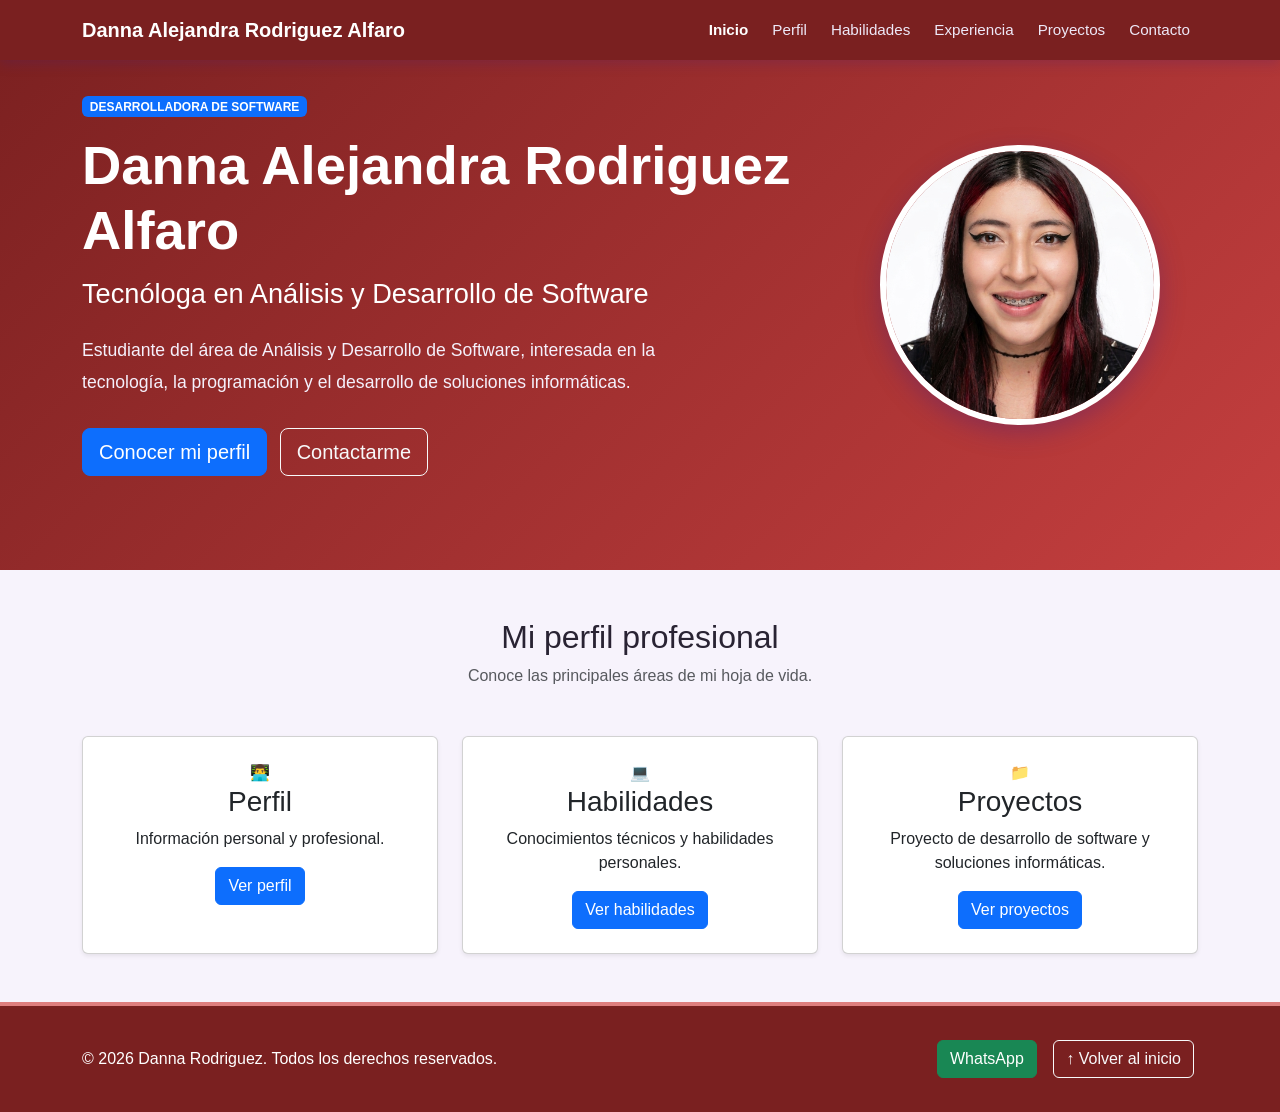
<file: index.html>
<!DOCTYPE html>
<html lang="es">

<head>

    <meta charset="UTF-8">

    <meta name="viewport" content="width=device-width, initial-scale=1.0">

    <title>Hoja de Vida - Danna Alejandra Rodriguez Alfaro</title>

    <link href="https://cdn.jsdelivr.net/npm/bootstrap@5.3.8/dist/css/bootstrap.min.css" rel="stylesheet">

    <link rel="stylesheet" href="css/index.css">

</head>

<body>

<nav class="navbar navbar-expand-lg navbar-dark bg-dark fixed-top">

    <div class="container">

        <a class="navbar-brand fw-bold" href="index.html"> Danna Alejandra Rodriguez Alfaro </a>

        <button class="navbar-toggler" type="button" data-bs-toggle="collapse" data-bs-target="#menuPrincipal">

            <span class="navbar-toggler-icon"></span>

        </button>


        <div class="collapse navbar-collapse" id="menuPrincipal">

            <ul class="navbar-nav ms-auto">

                <li class="nav-item">

                    <a class="nav-link active" href="index.html"> Inicio </a>

                </li>

                <li class="nav-item">

                    <a class="nav-link" href="perfil.html"> Perfil </a>

                </li>

                <li class="nav-item">

                    <a class="nav-link" href="habilidades.html"> Habilidades </a>

                </li>

                <li class="nav-item">

                    <a class="nav-link" href="experiencia.html"> Experiencia </a>

                </li>

                <li class="nav-item">

                    <a class="nav-link" href="proyectos.html"> Proyectos </a>

                </li>

                <li class="nav-item">

                    <a class="nav-link" href="contacto.html"> Contacto </a>

                </li>

            </ul>

        </div>

    </div>

</nav>

<header class="hero">

    <div class="container">

        <div class="row align-items-center">


            <div class="col-lg-8">

                <span class="badge text-bg-primary mb-3">

                    DESARROLLADORA DE SOFTWARE

                </span>


                <h1 class="display-3 fw-bold">

                    Danna Alejandra Rodriguez Alfaro

                </h1>


                <h2>

                    Tecnóloga en Análisis y Desarrollo de Software

                </h2>


                <p class="lead mt-4">

                    Estudiante del área de Análisis y Desarrollo de Software,
                    interesada en la tecnología, la programación y el desarrollo
                    de soluciones informáticas.

                </p>

                <div class="mt-4">

                    <a href="perfil.html" class="btn btn-primary btn-lg me-2"> Conocer mi perfil </a>

                    <a href="contacto.html" class="btn btn-outline-light btn-lg"> Contactarme </a>

                </div>

            </div>


            <div class="col-lg-4 text-center mt-5 mt-lg-0">

                <img src="img/fotomia.png" alt="Foto de Danna Alejandra Rodriguez Alfaro" class="foto-perfil img-fluid rounded-circle">

            </div>

        </div>

    </div>

</header>


<section class="py-5">

    <div class="container">

        <div class="text-center mb-5">

            <h2>

                Mi perfil profesional

            </h2>

            <p class="text-muted">

                Conoce las principales áreas de mi hoja de vida.

            </p>

        </div>


        <div class="row g-4">


            <div class="col-md-4">

                <div class="card text-center h-100 shadow-sm">

                    <div class="card-body p-4">

                        <div class="icono">

                            👨‍💻

                        </div>

                        <h3>

                            Perfil

                        </h3>

                        <p>

                            Información personal y profesional.

                        </p>

                        <a href="perfil.html" class="btn btn-primary"> Ver perfil </a>

                    </div>

                </div>

            </div>


            <div class="col-md-4">

                <div class="card text-center h-100 shadow-sm">

                    <div class="card-body p-4">

                        <div class="icono">

                            💻

                        </div>

                        <h3>

                            Habilidades

                        </h3>

                        <p>

                            Conocimientos técnicos y habilidades personales.

                        </p>

                        <a href="habilidades.html" class="btn btn-primary"> Ver habilidades </a>

                    </div>

                </div>

            </div>


            <div class="col-md-4">

                <div class="card text-center h-100 shadow-sm">

                    <div class="card-body p-4">

                        <div class="icono">

                            📁

                        </div>

                        <h3>

                            Proyectos

                        </h3>

                        <p>

                            Proyecto de desarrollo de software y soluciones informáticas.

                        </p>

                        <a href="proyectos.html" class="btn btn-primary"> Ver proyectos </a>

                    </div>

                </div>

            </div>

        </div>

    </div>

</section>

<footer>

    <div class="container">

        <div class="row align-items-center">

            <div class="col-md-6 text-center text-md-start">

                <p class="mb-0">

                    © 2026 Danna Rodriguez.
                    Todos los derechos reservados.

                </p>

            </div>


            <div class="col-md-6 text-center text-md-end mt-3 mt-md-0">

                <a href="https://wa.me/573227194558" target="_blank" class="btn btn-success me-2"> WhatsApp </a>

                <a href="index.html" class="btn btn-outline-light"> ↑ Volver al inicio </a>

            </div>

        </div>

    </div>

</footer>

<script src="https://cdn.jsdelivr.net/npm/bootstrap@5.3.8/dist/js/bootstrap.bundle.min.js"></script>

</body>

</html>
</file>
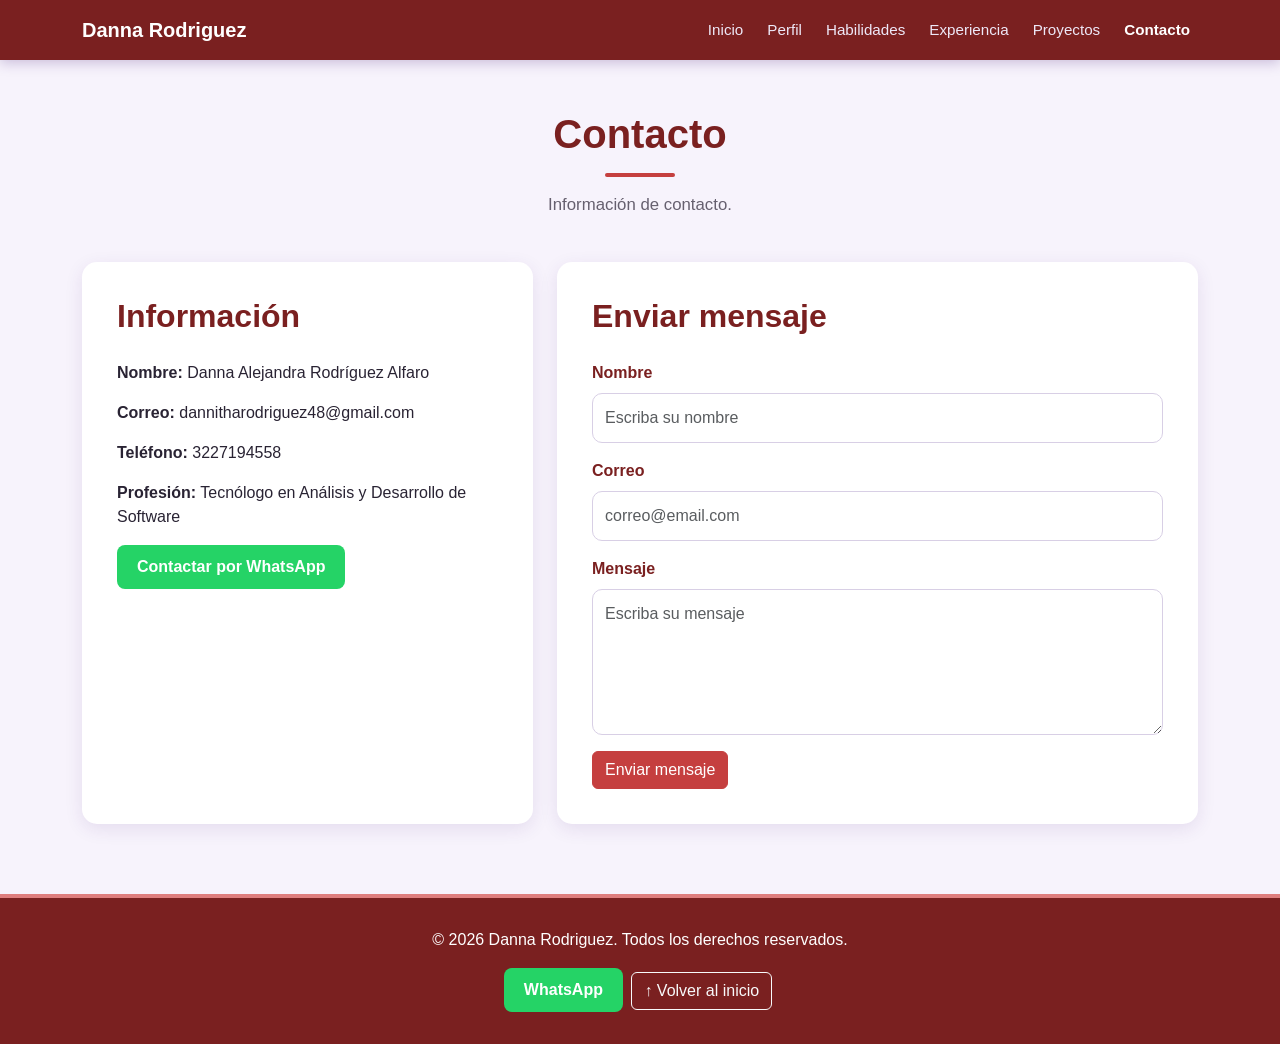
<file: contacto.html>
<!doctype html>
<html lang="es">

<head>

    <meta charset="utf-8">
    <meta name="viewport" content="width=device-width, initial-scale=1">

    <title>Contacto | Danna Rodriguez</title>

    <link href="https://cdn.jsdelivr.net/npm/bootstrap@5.3.8/dist/css/bootstrap.min.css" rel="stylesheet">

    <link rel="stylesheet" href="css/contacto.css">

</head>

<body>

    <nav class="navbar navbar-expand-lg navbar-dark bg-dark fixed-top">

        <div class="container">

            <a class="navbar-brand fw-bold" href="index.html"> Danna Rodriguez </a>

            <button class="navbar-toggler" type="button" data-bs-toggle="collapse" data-bs-target="#menuPrincipal" aria-controls="menuPrincipal" aria-expanded="false" aria-label="Mostrar menú">

                <span class="navbar-toggler-icon"></span>

            </button>

            <div class="collapse navbar-collapse" id="menuPrincipal">

                <ul class="navbar-nav ms-auto">

                    <li class="nav-item">
                        <a class="nav-link" href="index.html"> Inicio </a>
                    </li>

                    <li class="nav-item">
                        <a class="nav-link" href="perfil.html"> Perfil </a>
                    </li>

                    <li class="nav-item">
                        <a class="nav-link" href="habilidades.html"> Habilidades </a>
                    </li>

                    <li class="nav-item">
                        <a class="nav-link" href="experiencia.html"> Experiencia </a>
                    </li>

                    <li class="nav-item">
                        <a class="nav-link" href="proyectos.html"> Proyectos </a>
                    </li>

                    <li class="nav-item">
                        <a class="nav-link active" href="contacto.html"> Contacto </a>
                    </li>

                </ul>

            </div>

        </div>

    </nav>


    <main class="pagina">

        <section class="seccion contacto-seccion">

            <div class="container">

                <div class="titulo-pagina">

                    <h1>Contacto</h1>

                    <p>Información de contacto.</p>

                </div>


                <div class="row g-4">

                    <div class="col-lg-5">

                        <div class="contacto-card h-100">

                            <h2>Información</h2>

                            <p><strong>Nombre:</strong> Danna Alejandra Rodríguez Alfaro</p>

                            <p><strong>Correo:</strong> dannitharodriguez48@gmail.com</p>

                            <p><strong>Teléfono:</strong> 3227194558</p>

                            <p><strong>Profesión:</strong> Tecnólogo en Análisis y Desarrollo de Software</p>

                            <a href="https://wa.me/573227194558" target="_blank" class="btn-whatsapp"> Contactar por WhatsApp </a>

                        </div>

                    </div>


                    <div class="col-lg-7">

                        <div class="contacto-card">

                            <h2>Enviar mensaje</h2>

                            <form>

                                <div class="mb-3">

                                    <label for="nombre" class="form-label">Nombre</label>

                                    <input type="text" class="form-control" id="nombre" placeholder="Escriba su nombre">

                                </div>


                                <div class="mb-3">

                                    <label for="correo" class="form-label">Correo</label>

                                    <input type="email" class="form-control" id="correo" placeholder="correo@email.com">

                                </div>


                                <div class="mb-3">

                                    <label for="mensaje" class="form-label">Mensaje</label>

                                    <textarea class="form-control" id="mensaje" rows="5" placeholder="Escriba su mensaje"></textarea>

                                </div>


                                <button type="submit" class="btn btn-primary">
                                    Enviar mensaje
                                </button>

                            </form>

                        </div>

                    </div>

                </div>

            </div>

        </section>

    </main>


    <footer>

        <div class="container text-center">

            <p>
                © 2026 Danna Rodriguez.
                Todos los derechos reservados.
            </p>

            <div class="mt-3">

                <a href="https://wa.me/573227194558" target="_blank" class="btn-whatsapp"> WhatsApp </a>

                <a href="index.html" class="btn btn-outline-light"> ↑ Volver al inicio </a>

            </div>

        </div>

    </footer>


    <script src="https://cdn.jsdelivr.net/npm/bootstrap@5.3.8/dist/js/bootstrap.bundle.min.js"></script>

</body>

</html>
</file>
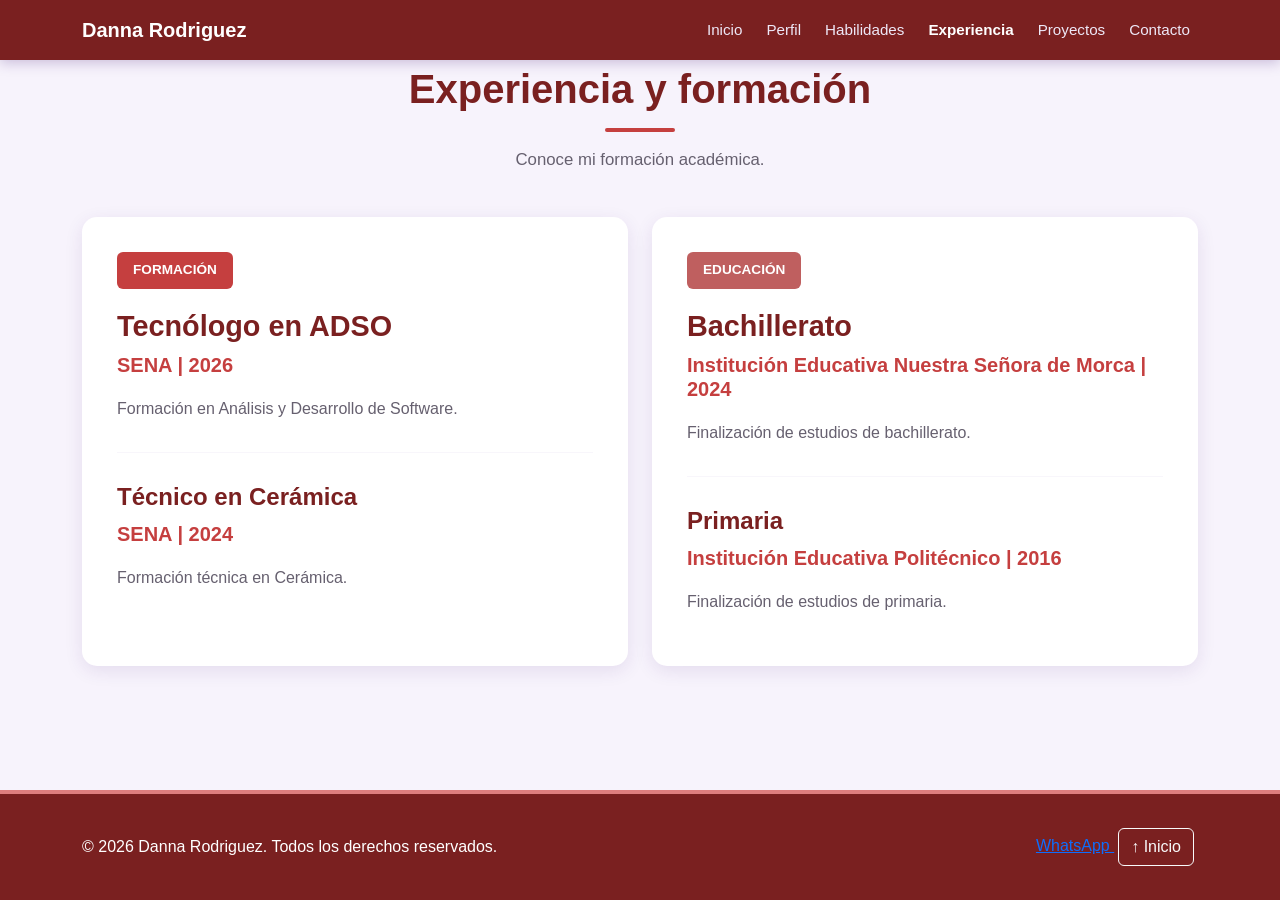
<file: experiencia.html>
<!doctype html>
<html lang="es">

<head>

    <meta charset="utf-8">
    <meta name="viewport" content="width=device-width, initial-scale=1">

    <title>Experiencia | Danna Rodriguez</title>

    <link href="https://cdn.jsdelivr.net/npm/bootstrap@5.3.8/dist/css/bootstrap.min.css" rel="stylesheet">

    <link rel="stylesheet" href="css/experiencia.css">

</head>

<body>

    <nav class="navbar navbar-expand-lg navbar-dark bg-dark fixed-top">

        <div class="container">

            <a class="navbar-brand fw-bold" href="index.html"> Danna Rodriguez </a>

            <button class="navbar-toggler" type="button" data-bs-toggle="collapse" data-bs-target="#menuPrincipal" aria-controls="menuPrincipal" aria-expanded="false" aria-label="Mostrar menú">

                <span class="navbar-toggler-icon"></span>

            </button>

            <div class="collapse navbar-collapse" id="menuPrincipal">

                <ul class="navbar-nav ms-auto">

                    <li class="nav-item">
                        <a class="nav-link" href="index.html"> Inicio </a>
                    </li>

                    <li class="nav-item">
                        <a class="nav-link" href="perfil.html"> Perfil </a>
                    </li>

                    <li class="nav-item">
                        <a class="nav-link" href="habilidades.html"> Habilidades </a>
                    </li>

                    <li class="nav-item">
                        <a class="nav-link active" href="experiencia.html"> Experiencia </a>
                    </li>

                    <li class="nav-item">
                        <a class="nav-link" href="proyectos.html"> Proyectos </a>
                    </li>

                    <li class="nav-item">
                        <a class="nav-link" href="contacto.html"> Contacto </a>
                    </li>

                </ul>

            </div>

        </div>

    </nav>


    <main class="pagina">

        <section class="seccion experiencia-seccion">

            <div class="container">

                <div class="titulo-pagina">

                    <h1>Experiencia y formación</h1>

                    <p>
                        Conoce mi formación académica.
                    </p>

                </div>


                <div class="row g-4">

                    <div class="col-lg-6">

                        <div class="card experiencia-card">

                            <div class="card-body">

                                <span class="etiqueta experiencia">
                                    FORMACIÓN
                                </span>

                                <h2>Tecnólogo en ADSO</h2>

                                <h5>SENA | 2026</h5>

                                <p>
                                    Formación en Análisis y Desarrollo de Software.
                                </p>


                                <hr>


                                <h3>Técnico en Cerámica</h3>

                                <h5>SENA | 2024</h5>

                                <p>
                                    Formación técnica en Cerámica.
                                </p>

                            </div>

                        </div>

                    </div>


                    <div class="col-lg-6">

                        <div class="card experiencia-card">

                            <div class="card-body">

                                <span class="etiqueta educacion">
                                    EDUCACIÓN
                                </span>

                                <h2>Bachillerato</h2>

                                <h5>Institución Educativa Nuestra Señora de Morca | 2024</h5>

                                <p>
                                    Finalización de estudios de bachillerato.
                                </p>


                                <hr>


                                <h3>Primaria</h3>

                                <h5>Institución Educativa Politécnico | 2016</h5>

                                <p>
                                    Finalización de estudios de primaria.
                                </p>

                            </div>

                        </div>

                    </div>

                </div>

            </div>

        </section>

    </main>


    <footer>

        <div class="container">

            <div class="row align-items-center">

                <div class="col-md-6 text-center text-md-start">

                    <p class="mb-0">
                        © 2026 Danna Rodriguez.
                        Todos los derechos reservados.
                    </p>

                </div>

                <div class="col-md-6 text-center text-md-end mt-3 mt-md-0">

                    <a href="https://wa.me/573227194558" target="_blank" class="btn-whatsapp"> WhatsApp </a>

                    <a href="index.html" class="btn btn-outline-light"> ↑ Inicio </a>

                </div>

            </div>

        </div>

    </footer>


    <script src="https://cdn.jsdelivr.net/npm/bootstrap@5.3.8/dist/js/bootstrap.bundle.min.js"></script>

</body>

</html>
</file>
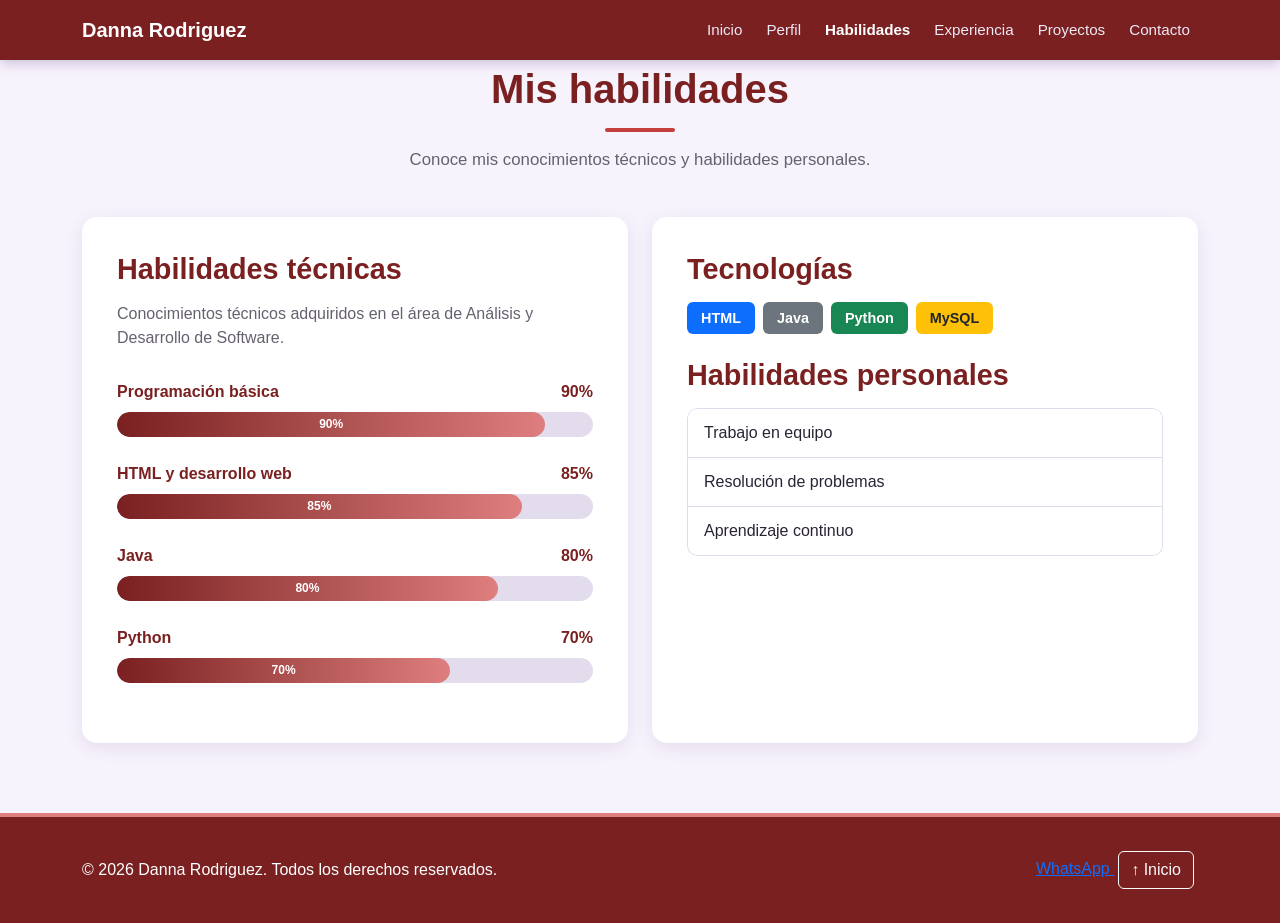
<file: habilidades.html>
<!doctype html>
<html lang="es">

<head>

    <meta charset="utf-8">
    <meta name="viewport" content="width=device-width, initial-scale=1">

    <title>Habilidades | Danna Rodriguez</title>

    <link href="https://cdn.jsdelivr.net/npm/bootstrap@5.3.8/dist/css/bootstrap.min.css" rel="stylesheet">

    <link rel="stylesheet" href="css/habilidades.css">

</head>

<body>

    <nav class="navbar navbar-expand-lg navbar-dark bg-dark fixed-top">

        <div class="container">

            <a class="navbar-brand fw-bold" href="index.html"> Danna Rodriguez </a>

            <button class="navbar-toggler" type="button" data-bs-toggle="collapse" data-bs-target="#menuPrincipal" aria-controls="menuPrincipal" aria-expanded="false" aria-label="Mostrar menú">

                <span class="navbar-toggler-icon"></span>

            </button>

            <div class="collapse navbar-collapse" id="menuPrincipal">

                <ul class="navbar-nav ms-auto">

                    <li class="nav-item">
                        <a class="nav-link" href="index.html"> Inicio </a>
                    </li>

                    <li class="nav-item">
                        <a class="nav-link" href="perfil.html"> Perfil </a>
                    </li>

                    <li class="nav-item">
                        <a class="nav-link active" href="habilidades.html"> Habilidades </a>
                    </li>

                    <li class="nav-item">
                        <a class="nav-link" href="experiencia.html"> Experiencia </a>
                    </li>

                    <li class="nav-item">
                        <a class="nav-link" href="proyectos.html"> Proyectos </a>
                    </li>

                    <li class="nav-item">
                        <a class="nav-link" href="contacto.html"> Contacto </a>
                    </li>

                </ul>

            </div>

        </div>

    </nav>


    <main class="pagina">

        <section class="seccion habilidades-seccion">

            <div class="container">

                <div class="titulo-pagina">

                    <h1>Mis habilidades</h1>

                    <p>
                        Conoce mis conocimientos técnicos y habilidades personales.
                    </p>

                </div>


                <div class="row g-4">

                    <div class="col-lg-6">

                        <div class="card habilidades-card">

                            <div class="card-body">

                                <h2>Habilidades técnicas</h2>

                                <p class="descripcion-card">
                                    Conocimientos técnicos adquiridos en el área
                                    de Análisis y Desarrollo de Software.
                                </p>


                                <div class="habilidad">

                                    <div class="d-flex justify-content-between">

                                        <strong>Programación básica</strong>

                                        <strong>90%</strong>

                                    </div>

                                    <div class="progress">

                                        <div class="progress-bar" role="progressbar" style="width: 90%;">
                                            90%
                                        </div>

                                    </div>

                                </div>


                                <div class="habilidad">

                                    <div class="d-flex justify-content-between">

                                        <strong>HTML y desarrollo web</strong>

                                        <strong>85%</strong>

                                    </div>

                                    <div class="progress">

                                        <div class="progress-bar" role="progressbar" style="width: 85%;">
                                            85%
                                        </div>

                                    </div>

                                </div>


                                <div class="habilidad">

                                    <div class="d-flex justify-content-between">

                                        <strong>Java</strong>

                                        <strong>80%</strong>

                                    </div>

                                    <div class="progress">

                                        <div class="progress-bar" role="progressbar" style="width: 80%;">
                                            80%
                                        </div>

                                    </div>

                                </div>


                                <div class="habilidad">

                                    <div class="d-flex justify-content-between">

                                        <strong>Python</strong>

                                        <strong>70%</strong>

                                    </div>

                                    <div class="progress">

                                        <div class="progress-bar" role="progressbar" style="width: 70%;">
                                            70%
                                        </div>

                                    </div>

                                </div>

                            </div>

                        </div>

                    </div>


                    <div class="col-lg-6">

                        <div class="card habilidades-card">

                            <div class="card-body">

                                <h2>Tecnologías</h2>

                                <div class="tecnologias mb-4">

                                    <span class="badge bg-primary">HTML</span>

                                    <span class="badge bg-secondary">Java</span>

                                    <span class="badge bg-success">Python</span>

                                    <span class="badge bg-warning text-dark">MySQL</span>

                                </div>


                                <h2>Habilidades personales</h2>

                                <div class="list-group">

                                    <div class="list-group-item">
                                        Trabajo en equipo
                                    </div>

                                    <div class="list-group-item">
                                        Resolución de problemas
                                    </div>

                                    <div class="list-group-item">
                                        Aprendizaje continuo
                                    </div>

                                </div>

                            </div>

                        </div>

                    </div>

                </div>

            </div>

        </section>

    </main>


    <footer>

        <div class="container">

            <div class="row align-items-center">

                <div class="col-md-6 text-center text-md-start">

                    <p class="mb-0">
                        © 2026 Danna Rodriguez.
                        Todos los derechos reservados.
                    </p>

                </div>

                <div class="col-md-6 text-center text-md-end mt-3 mt-md-0">

                    <a href="https://wa.me/573227194558" target="_blank" class="btn-whatsapp"> WhatsApp </a>

                    <a href="index.html" class="btn btn-outline-light"> ↑ Inicio </a>

                </div>

            </div>

        </div>

    </footer>


    <script src="https://cdn.jsdelivr.net/npm/bootstrap@5.3.8/dist/js/bootstrap.bundle.min.js"></script>

</body>

</html>
</file>
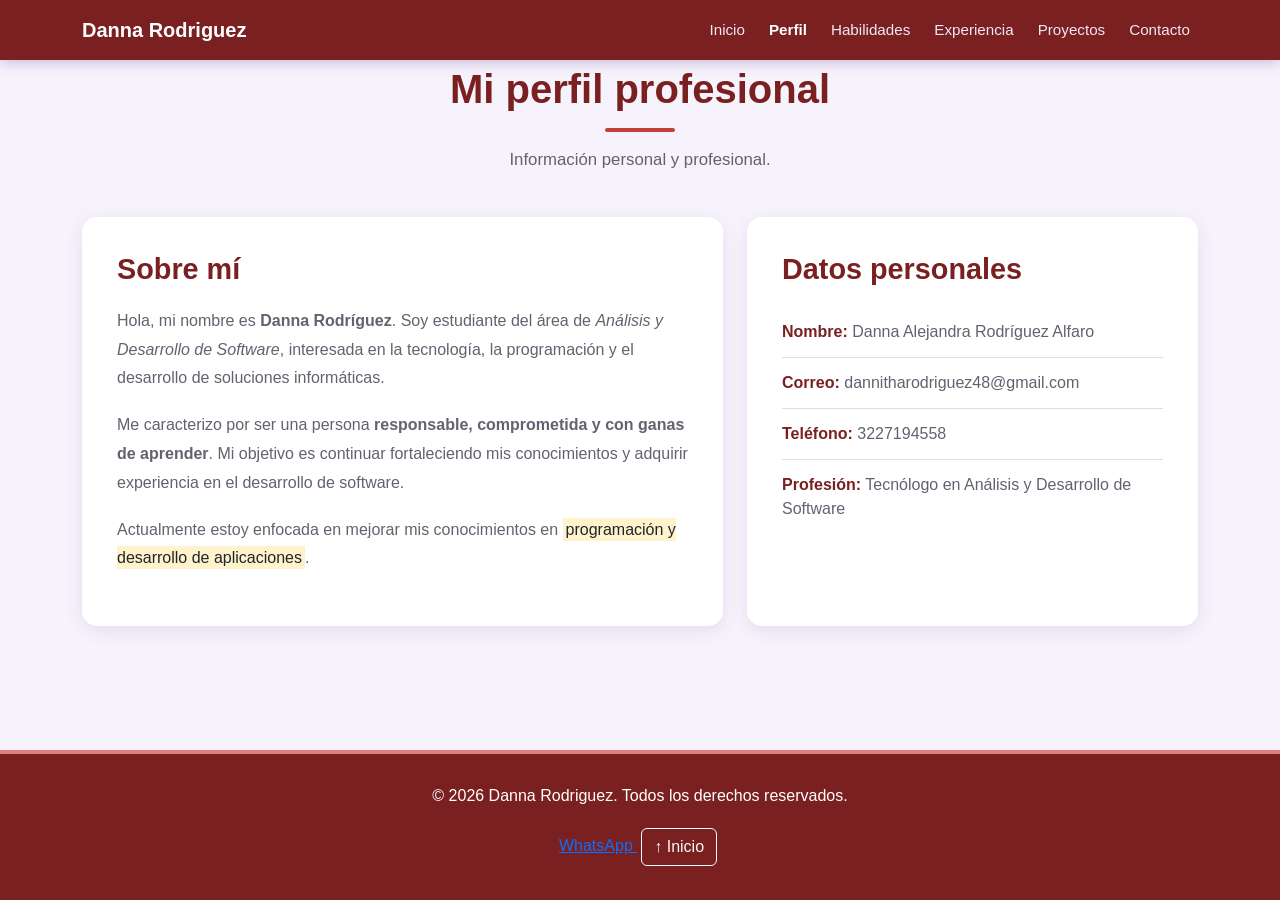
<file: perfil.html>
<!doctype html>
<html lang="es">

<head>

    <meta charset="utf-8">
    <meta name="viewport" content="width=device-width, initial-scale=1">

    <title>Perfil | Danna Alejandra Rodriguez Alfaro</title>

    <link href="https://cdn.jsdelivr.net/npm/bootstrap@5.3.8/dist/css/bootstrap.min.css" rel="stylesheet">

    <link rel="stylesheet" href="css/perfil.css">

</head>

<body>

    <nav class="navbar navbar-expand-lg navbar-dark bg-dark fixed-top">

        <div class="container">

            <a class="navbar-brand fw-bold" href="index.html"> Danna Rodriguez </a>

            <button class="navbar-toggler" type="button" data-bs-toggle="collapse" data-bs-target="#menuPrincipal" aria-controls="menuPrincipal" aria-expanded="false" aria-label="Mostrar menú">

                <span class="navbar-toggler-icon"></span>

            </button>

            <div class="collapse navbar-collapse" id="menuPrincipal">

                <ul class="navbar-nav ms-auto">

                    <li class="nav-item">
                        <a class="nav-link" href="index.html"> Inicio </a>
                    </li>

                    <li class="nav-item">
                        <a class="nav-link active" href="perfil.html"> Perfil </a>
                    </li>

                    <li class="nav-item">
                        <a class="nav-link" href="habilidades.html"> Habilidades </a>
                    </li>

                    <li class="nav-item">
                        <a class="nav-link" href="experiencia.html"> Experiencia </a>
                    </li>

                    <li class="nav-item">
                        <a class="nav-link" href="proyectos.html"> Proyectos </a>
                    </li>

                    <li class="nav-item">
                        <a class="nav-link" href="contacto.html"> Contacto </a>
                    </li>

                </ul>

            </div>

        </div>

    </nav>


    <main class="pagina">

        <section class="seccion perfil-seccion">

            <div class="container">

                <div class="titulo-pagina">

                    <h1>Mi perfil profesional</h1>

                    <p>Información personal y profesional.</p>

                </div>

                <div class="row g-4">

                    <div class="col-lg-7">

                        <div class="card perfil-card">

                            <div class="card-body">

                                <h2>Sobre mí</h2>

                                <p>
                                    Hola, mi nombre es <strong>Danna Rodríguez</strong>.
                                    Soy estudiante del área de
                                    <em>Análisis y Desarrollo de Software</em>,
                                    interesada en la tecnología, la programación
                                    y el desarrollo de soluciones informáticas.
                                </p>

                                <p>
                                    Me caracterizo por ser una persona
                                    <strong>responsable, comprometida y con ganas de aprender</strong>.
                                    Mi objetivo es continuar fortaleciendo mis conocimientos
                                    y adquirir experiencia en el desarrollo de software.
                                </p>

                                <p>
                                    Actualmente estoy enfocada en mejorar mis conocimientos
                                    en <mark>programación y desarrollo de aplicaciones</mark>.
                                </p>

                            </div>

                        </div>

                    </div>

                    <div class="col-lg-5">

                        <div class="card perfil-card">

                            <div class="card-body">

                                <h2>Datos personales</h2>

                                <div class="dato-personal">
                                    <strong>Nombre:</strong> Danna Alejandra Rodríguez Alfaro
                                </div>

                                <div class="dato-personal">
                                    <strong>Correo:</strong> dannitharodriguez48@gmail.com
                                </div>

                                <div class="dato-personal">
                                    <strong>Teléfono:</strong> 3227194558
                                </div>

                                <div class="dato-personal">
                                    <strong>Profesión:</strong> Tecnólogo en Análisis y Desarrollo de Software
                                </div>

                            </div>

                        </div>

                    </div>

                </div>

            </div>

        </section>

    </main>


    <footer>

        <div class="container text-center">

            <p>
                © 2026 Danna Rodriguez.
                Todos los derechos reservados.
            </p>

            <div class="mt-3">

                <a href="https://wa.me/573227194558" target="_blank" class="btn-whatsapp"> WhatsApp </a>

                <a href="index.html" class="btn btn-outline-light"> ↑ Inicio </a>

            </div>

        </div>

    </footer>


    <script src="https://cdn.jsdelivr.net/npm/bootstrap@5.3.8/dist/js/bootstrap.bundle.min.js"></script>

</body>

</html>
</file>
<file: css/index.css>
* {
    margin: 0;
    padding: 0;
    box-sizing: border-box;
}

html {
    scroll-behavior: smooth;
}

:root {
    --rojo-oscuro: #7a2020;
    --rojo: #c53f3f;
    --rojo-claro: #de7e7e;
    --rosado: #eee6fa;
    --fondo: #f7f3fc;
    --blanco: #ffffff;
    --texto: #292333;
    --texto-suave: #66606f;
    --borde: #e2d9ee;
}

body {
    font-family: Arial, Helvetica, sans-serif;
    background-color: var(--fondo);
    color: var(--texto);
    min-height: 100vh;
    display: flex;
    flex-direction: column;
}

main {
    flex: 1;
}

.navbar {
    background-color: var(--rojo-oscuro) !important;
    min-height: 60px;
    box-shadow: 0 3px 12px rgba(69, 32, 122, 0.25);
}

.navbar-brand {
    color: var(--blanco) !important;
    font-weight: bold;
    font-size: 1.25rem;
}

.navbar-nav .nav-link {
    color: #eee8f7 !important;
    font-size: 0.95rem;
    margin-left: 8px;
    transition: 0.3s;
}

.navbar-nav .nav-link:hover {
    color: white !important;
    transform: translateY(-1px);
}

.navbar-nav .nav-link.active {
    color: white !important;
    font-weight: bold;
}

.navbar-toggler {
    border-color: rgba(255, 255, 255, 0.5);
}

.navbar-toggler:focus {
    box-shadow: none;
}

.hero {
    background: linear-gradient(
        135deg,
        var(--rojo-oscuro),
        var(--rojo)
    );
    color: white;
    min-height: 570px;
    padding: 80px 0;
    display: flex;
    align-items: center;
}

.hero h1 {
    color: white;
    font-size: 3.4rem;
    font-weight: bold;
    margin-bottom: 15px;
}

.hero h2 {
    color: white;
    font-size: 1.7rem;
    font-weight: normal;
    margin-bottom: 20px;
}

.hero p {
    color: #f5f0fb;
    font-size: 1.1rem;
    line-height: 1.8;
    max-width: 650px;
    margin-bottom: 30px;
}

.foto-perfil {
    width: 280px;
    height: 280px;
    object-fit: cover;
    border-radius: 50%;
    border: 6px solid white;
    box-shadow: 0 8px 25px rgba(69, 32, 122, 0.35);
    display: block;
    margin: auto;
}

.btn-principal {
    display: inline-block;
    background-color: white;
    color: var(--rojo-oscuro);
    border: 2px solid white;
    padding: 11px 24px;
    border-radius: 8px;
    text-decoration: none;
    font-weight: bold;
    transition: 0.3s;
}

.btn-principal:hover {
    background-color: var(--lila);
    color: var(--rojo-oscuro);
    border-color: var(--rosita);
}

.btn-blanco {
    display: inline-block;
    background-color: transparent;
    color: white;
    border: 2px solid white;
    padding: 11px 24px;
    border-radius: 8px;
    text-decoration: none;
    font-weight: bold;
    transition: 0.3s;
}

.btn-blanco:hover {
    background-color: white;
    color: var(--rojo-oscuro);
}

footer {
    background-color: var(--rojo-oscuro) !important;
    color: white !important;
    padding: 30px 0;
    margin-top: auto;
    border-top: 4px solid var(--rojo-claro);
}

footer p {
    color: white;
    margin: 0;
}

footer .btn {
    margin: 4px;
}

@media (max-width: 992px) {
    .hero {
        padding: 70px 0;
    }

    .hero h1 {
        font-size: 2.8rem;
    }

    .foto-perfil {
        width: 230px;
        height: 230px;
    }
}

@media (max-width: 768px) {
    .hero {
        text-align: center;
        padding: 60px 20px;
        min-height: auto;
    }

    .hero h1 {
        font-size: 2.3rem;
    }

    .hero h2 {
        font-size: 1.4rem;
    }

    .hero p {
        font-size: 1rem;
    }

    .foto-perfil {
        width: 200px;
        height: 200px;
        margin-top: 35px;
    }

    .btn-principal,
    .btn-blanco {
        display: block;
        width: 100%;
        margin: 8px 0 !important;
    }

    footer {
        text-align: center;
    }
}

@media (max-width: 576px) {
    .navbar-brand {
        font-size: 1.1rem;
    }

    .hero h1 {
        font-size: 2rem;
    }

    .hero h2 {
        font-size: 1.2rem;
    }

    .foto-perfil {
        width: 170px;
        height: 170px;
    }

    footer {
        padding: 25px 15px;
    }
}
</file>
<file: css/contacto.css>
* {
    margin: 0;
    padding: 0;
    box-sizing: border-box;
}

html {
    scroll-behavior: smooth;
}

:root {
    --rojo-oscuro: #7a2020;
    --rojo: #c53f3f;
    --rojo-claro: #de7e7e;
    --rosado: #eee6fa;
    --fondo: #f7f3fc;
    --blanco: #ffffff;
    --texto: #292333;
    --texto-suave: #66606f;
    --borde: #e2d9ee;
}

body {
    font-family: Arial, Helvetica, sans-serif;
    background-color: var(--fondo);
    color: var(--texto);
    min-height: 100vh;
    display: flex;
    flex-direction: column;
}

main {
    flex: 1;
}

.navbar {
    background-color: var(--rojo-oscuro) !important;
    min-height: 60px;
    box-shadow: 0 3px 12px rgba(69, 32, 122, 0.25);
}

.navbar-brand {
    color: var(--blanco) !important;
    font-weight: bold;
    font-size: 1.25rem;
}

.navbar-nav .nav-link {
    color: #eee8f7 !important;
    font-size: 0.95rem;
    margin-left: 8px;
    transition: 0.3s;
}

.navbar-nav .nav-link:hover {
    color: white !important;
    transform: translateY(-1px);
}

.navbar-nav .nav-link.active {
    color: white !important;
    font-weight: bold;
}

.navbar-toggler {
    border-color: rgba(255, 255, 255, 0.5);
}

.navbar-toggler:focus {
    box-shadow: none;
}

.titulo-pagina {
    text-align: center;
    margin-bottom: 45px;
}

.titulo-pagina h1 {
    color: var(--rojo-oscuro);
    font-size: 2.5rem;
    font-weight: bold;
    margin-bottom: 15px;
}

.titulo-pagina h1::after {
    content: "";
    display: block;
    width: 70px;
    height: 4px;
    background-color: var(--rojo);
    border-radius: 5px;
    margin: 15px auto 0;
}

.titulo-pagina p {
    color: var(--texto-suave);
    font-size: 1.05rem;
    margin-top: 15px;
}

.contacto-seccion {
    padding-top: 110px;
    padding-bottom: 70px;
}

.contacto-card {
    background-color: var(--blanco);
    border-radius: 15px;
    padding: 35px;
    box-shadow: 0 5px 18px rgba(69, 32, 122, 0.10);
}

.contacto-card h2 {
    color: var(--rojo-oscuro);
    font-weight: bold;
    margin-bottom: 25px;
}

.contacto-card .form-label {
    color: var(--rojo-oscuro);
    font-weight: bold;
}

.contacto-card .form-control {
    border-radius: 10px;
    padding: 12px;
    border: 1px solid #d8cfe5;
}

.contacto-card .form-control:focus {
    border-color: var(--rojo);
    box-shadow: 0 0 0 0.2rem rgba(108, 63, 197, 0.15);
}

.btn-primary {
    background-color: var(--rojo) !important;
    border-color: var(--rojo) !important;
}

.btn-primary:hover {
    background-color: var(--rojo-oscuro) !important;
    border-color: var(--rojo-oscuro) !important;
}

.btn-whatsapp {
    display: inline-block;
    background-color: #25d366;
    color: white;
    border: none;
    padding: 10px 20px;
    border-radius: 8px;
    text-decoration: none;
    font-weight: bold;
    transition: 0.3s;
}

.btn-whatsapp:hover {
    background-color: #1ebe5d;
    color: white;
}

footer {
    background-color: var(--rojo-oscuro) !important;
    color: white !important;
    padding: 30px 0;
    margin-top: auto;
    border-top: 4px solid var(--rojo-claro);
}

footer p {
    color: white;
    margin: 0;
}

footer .btn {
    margin: 4px;
}

@media (max-width: 768px) {
    .titulo-pagina h1 {
        font-size: 2rem;
    }

    .titulo-pagina p {
        font-size: 1rem;
    }

    .contacto-card {
        padding: 25px;
    }

    footer {
        text-align: center;
    }
}

@media (max-width: 576px) {
    .navbar-brand {
        font-size: 1.1rem;
    }

    .titulo-pagina h1 {
        font-size: 1.8rem;
    }

    .contacto-card {
        padding: 20px;
    }

    footer {
        padding: 25px 15px;
    }
}
</file>
<file: css/experiencia.css>
* {
    margin: 0;
    padding: 0;
    box-sizing: border-box;
}

html {
    scroll-behavior: smooth;
}

:root {
    --rojo-oscuro: #7a2020;
    --rojo: #c53f3f;
    --rojo-claro: #de7e7e;
    --rosado: #eee6fa;
    --fondo: #f7f3fc;
    --blanco: #ffffff;
    --texto: #292333;
    --texto-suave: #66606f;
    --borde: #e2d9ee;
}

body {
    font-family: Arial, Helvetica, sans-serif;
    background-color: var(--fondo);
    color: var(--texto);
    min-height: 100vh;
    display: flex;
    flex-direction: column;
}

main {
    flex: 1;
}

.navbar {
    background-color: var(--rojo-oscuro) !important;
    min-height: 60px;
    box-shadow: 0 3px 12px rgba(69, 32, 122, 0.25);
}

.navbar-brand {
    color: var(--blanco) !important;
    font-weight: bold;
    font-size: 1.25rem;
}

.navbar-nav .nav-link {
    color: #eee8f7 !important;
    font-size: 0.95rem;
    margin-left: 8px;
    transition: 0.3s;
}

.navbar-nav .nav-link:hover {
    color: white !important;
    transform: translateY(-1px);
}

.navbar-nav .nav-link.active {
    color: white !important;
    font-weight: bold;
}

.navbar-toggler {
    border-color: rgba(255, 255, 255, 0.5);
}

.navbar-toggler:focus {
    box-shadow: none;
}

.titulo-pagina {
    text-align: center;
    margin-bottom: 45px;
}

.titulo-pagina h1 {
    color: var(--rojo-oscuro);
    font-size: 2.5rem;
    font-weight: bold;
    margin-bottom: 15px;
}

.titulo-pagina h1::after {
    content: "";
    display: block;
    width: 70px;
    height: 4px;
    background-color: var(--rojo);
    border-radius: 5px;
    margin: 15px auto 0;
}

.titulo-pagina p {
    color: var(--texto-suave);
    font-size: 1.05rem;
    margin-top: 15px;
}

.experiencia-seccion {
    padding-top: 65px;
    padding-bottom: 70px;
}

.experiencia-card {
    height: 100%;
    border: none;
    border-radius: 15px;
    background-color: var(--blanco);
    box-shadow: 0 5px 18px rgba(69, 32, 122, 0.10);
    transition: transform 0.3s ease, box-shadow 0.3s ease;
}

.experiencia-card:hover {
    transform: translateY(-5px);
    box-shadow: 0 10px 25px rgba(69, 32, 122, 0.17);
}

.experiencia-card .card-body {
    padding: 35px;
}

.experiencia-card h2 {
    color: var(--rojo-oscuro);
    font-size: 1.8rem;
    font-weight: bold;
    margin-bottom: 10px;
}

.experiencia-card h3 {
    color: var(--rojo-oscuro);
    font-size: 1.5rem;
    font-weight: bold;
    margin-bottom: 10px;
}

.experiencia-card h5 {
    color: var(--rojo);
    font-weight: bold;
    margin-bottom: 18px;
}

.experiencia-card p {
    color: var(--texto-suave);
    line-height: 1.7;
    font-size: 1rem;
}

.experiencia-card hr {
    margin: 30px 0;
    border-color: var(--borde);
}

.etiqueta {
    display: inline-block;
    padding: 8px 16px;
    border-radius: 6px;
    color: white;
    font-size: 0.85rem;
    font-weight: bold;
    margin-bottom: 20px;
}

.etiqueta.experiencia {
    background-color: var(--rojo);
}

.etiqueta.educacion {
    background-color: #bf5f5f;
}

footer {
    background-color: var(--rojo-oscuro) !important;
    color: white !important;
    padding: 30px 0;
    margin-top: auto;
    border-top: 4px solid var(--rojo-claro);
}

footer p {
    color: white;
    margin: 0;
}

footer .btn {
    margin: 4px;
}

@media (max-width: 768px) {
    .titulo-pagina h1 {
        font-size: 2rem;
    }

    .titulo-pagina p {
        font-size: 1rem;
    }

    .experiencia-card .card-body {
        padding: 25px;
    }

    footer {
        text-align: center;
    }
}

@media (max-width: 576px) {
    .navbar-brand {
        font-size: 1.1rem;
    }

    .titulo-pagina h1 {
        font-size: 1.8rem;
    }

    .experiencia-card .card-body {
        padding: 20px;
    }

    .experiencia-card h2 {
        font-size: 1.5rem;
    }

    .experiencia-card h3 {
        font-size: 1.3rem;
    }

    footer {
        padding: 25px 15px;
    }
}
</file>
<file: css/habilidades.css>
* {
    margin: 0;
    padding: 0;
    box-sizing: border-box;
}

html {
    scroll-behavior: smooth;
}

:root {
    --rojo-oscuro: #7a2020;
    --rojo: #c53f3f;
    --rojo-claro: #de7e7e;
    --rosado: #eee6fa;
    --fondo: #f7f3fc;
    --blanco: #ffffff;
    --texto: #292333;
    --texto-suave: #66606f;
    --borde: #e2d9ee;
}

body {
    font-family: Arial, Helvetica, sans-serif;
    background-color: var(--fondo);
    color: var(--texto);
    min-height: 100vh;
    display: flex;
    flex-direction: column;
}

main {
    flex: 1;
}

.navbar {
    background-color: var(--rojo-oscuro) !important;
    min-height: 60px;
    box-shadow: 0 3px 12px rgba(69, 32, 122, 0.25);
}

.navbar-brand {
    color: var(--blanco) !important;
    font-weight: bold;
    font-size: 1.25rem;
}

.navbar-nav .nav-link {
    color: #eee8f7 !important;
    font-size: 0.95rem;
    margin-left: 8px;
    transition: 0.3s;
}

.navbar-nav .nav-link:hover {
    color: white !important;
    transform: translateY(-1px);
}

.navbar-nav .nav-link.active {
    color: white !important;
    font-weight: bold;
}

.navbar-toggler {
    border-color: rgba(255, 255, 255, 0.5);
}

.navbar-toggler:focus {
    box-shadow: none;
}

.titulo-pagina {
    text-align: center;
    margin-bottom: 45px;
}

.titulo-pagina h1 {
    color: var(--rojo-oscuro);
    font-size: 2.5rem;
    font-weight: bold;
    margin-bottom: 15px;
}

.titulo-pagina h1::after {
    content: "";
    display: block;
    width: 70px;
    height: 4px;
    background-color: var(--rojo);
    border-radius: 5px;
    margin: 15px auto 0;
}

.titulo-pagina p {
    color: var(--texto-suave);
    font-size: 1.05rem;
    margin-top: 15px;
}

.habilidades-seccion {
    padding-top: 65px;
    padding-bottom: 70px;
}

.habilidades-card {
    height: 100%;
    border: none;
    border-radius: 15px;
    background-color: var(--blanco);
    box-shadow: 0 5px 18px rgba(69, 32, 122, 0.10);
    transition: transform 0.3s ease, box-shadow 0.3s ease;
}

.habilidades-card:hover {
    transform: translateY(-5px);
    box-shadow: 0 10px 25px rgba(69, 32, 122, 0.17);
}

.habilidades-card .card-body {
    padding: 35px;
}

.habilidades-card h2 {
    color: var(--rojo-oscuro);
    font-size: 1.8rem;
    font-weight: bold;
    margin-bottom: 15px;
}

.descripcion-card {
    color: var(--texto-suave);
    margin-bottom: 30px;
}

.habilidad {
    margin-bottom: 25px;
}

.habilidad strong {
    color: var(--rojo-oscuro);
    font-size: 1rem;
}

.habilidad .progress {
    height: 25px;
    margin-top: 8px;
    background-color: #e3dced;
    border-radius: 20px;
}

.habilidad .progress-bar {
    background: linear-gradient(
        90deg,
        var(--rojo-oscuro),
        var(--rojo-claro)
    );
    border-radius: 20px;
    font-weight: bold;
}

.tecnologias {
    display: flex;
    flex-wrap: wrap;
    gap: 8px;
}

.tecnologias .badge {
    margin: 0;
    padding: 9px 14px;
    font-size: 0.9rem;
}

.habilidades-card .list-group {
    border-radius: 10px;
    overflow: hidden;
}

.habilidades-card .list-group-item {
    padding: 12px 16px;
    color: var(--texto);
    border-color: var(--borde);
}

.habilidades-card .list-group-item:hover {
    background-color: var(--lila);
}

footer {
    background-color: var(--rojo-oscuro) !important;
    color: white !important;
    padding: 30px 0;
    margin-top: auto;
    border-top: 4px solid var(--rojo-claro);
}

footer p {
    color: white;
    margin: 0;
}

footer .btn {
    margin: 4px;
}

@media (max-width: 768px) {
    .titulo-pagina h1 {
        font-size: 2rem;
    }

    .titulo-pagina p {
        font-size: 1rem;
    }

    .habilidades-card .card-body {
        padding: 25px;
    }

    footer {
        text-align: center;
    }
}

@media (max-width: 576px) {
    .navbar-brand {
        font-size: 1.1rem;
    }

    .titulo-pagina h1 {
        font-size: 1.8rem;
    }

    .habilidades-card .card-body {
        padding: 20px;
    }

    footer {
        padding: 25px 15px;
    }
}
</file>
<file: css/perfil.css>
* {
    margin: 0;
    padding: 0;
    box-sizing: border-box;
}

html {
    scroll-behavior: smooth;
}

:root {
    --rojo-oscuro: #7a2020;
    --rojo: #c53f3f;
    --rojo-claro: #de7e7e;
    --rosado: #eee6fa;
    --fondo: #f7f3fc;
    --blanco: #ffffff;
    --texto: #292333;
    --texto-suave: #66606f;
    --borde: #e2d9ee;
}

body {
    font-family: Arial, Helvetica, sans-serif;
    background-color: var(--fondo);
    color: var(--texto);
    min-height: 100vh;
    display: flex;
    flex-direction: column;
}

main {
    flex: 1;
}

.navbar {
    background-color: var(--rojo-oscuro) !important;
    min-height: 60px;
    box-shadow: 0 3px 12px rgba(69, 32, 122, 0.25);
}

.navbar-brand {
    color: var(--blanco) !important;
    font-weight: bold;
    font-size: 1.25rem;
}

.navbar-nav .nav-link {
    color: #eee8f7 !important;
    font-size: 0.95rem;
    margin-left: 8px;
    transition: 0.3s;
}

.navbar-nav .nav-link:hover {
    color: white !important;
    transform: translateY(-1px);
}

.navbar-nav .nav-link.active {
    color: white !important;
    font-weight: bold;
}

.navbar-toggler {
    border-color: rgba(255, 255, 255, 0.5);
}

.navbar-toggler:focus {
    box-shadow: none;
}

.titulo-pagina {
    text-align: center;
    margin-bottom: 45px;
}

.titulo-pagina h1 {
    color: var(--rojo-oscuro);
    font-size: 2.5rem;
    font-weight: bold;
    margin-bottom: 15px;
}

.titulo-pagina h1::after {
    content: "";
    display: block;
    width: 70px;
    height: 4px;
    background-color: var(--rojo);
    border-radius: 5px;
    margin: 15px auto 0;
}

.titulo-pagina p {
    color: var(--texto-suave);
    font-size: 1.05rem;
    margin-top: 15px;
}

.perfil-seccion {
    padding-top: 65px;
    padding-bottom: 70px;
}

.perfil-card {
    height: 100%;
    border: none;
    border-radius: 15px;
    background-color: var(--blanco);
    box-shadow: 0 5px 18px rgba(69, 32, 122, 0.10);
}

.perfil-card .card-body {
    padding: 35px;
}

.perfil-card h2 {
    color: var(--rojo-oscuro);
    font-size: 1.8rem;
    font-weight: bold;
    margin-bottom: 20px;
}

.perfil-card p {
    color: var(--texto-suave);
    line-height: 1.8;
    margin-bottom: 18px;
}

.dato-personal {
    padding: 13px 0;
    border-bottom: 1px solid var(--borde);
    color: var(--texto-suave);
}

.dato-personal:last-child {
    border-bottom: none;
}

.dato-personal strong {
    color: var(--rojo-oscuro);
}

footer {
    background-color: var(--rojo-oscuro) !important;
    color: white !important;
    padding: 30px 0;
    margin-top: auto;
    border-top: 4px solid var(--rojo-claro);
}

footer p {
    color: white;
    margin: 0;
}

footer .btn {
    margin: 4px;
}

@media (max-width: 768px) {
    .titulo-pagina h1 {
        font-size: 2rem;
    }

    .titulo-pagina p {
        font-size: 1rem;
    }

    .perfil-card .card-body {
        padding: 25px;
    }

    footer {
        text-align: center;
    }
}

@media (max-width: 576px) {
    .navbar-brand {
        font-size: 1.1rem;
    }

    .titulo-pagina h1 {
        font-size: 1.8rem;
    }

    .perfil-card .card-body {
        padding: 20px;
    }

    footer {
        padding: 25px 15px;
    }
}
</file>
